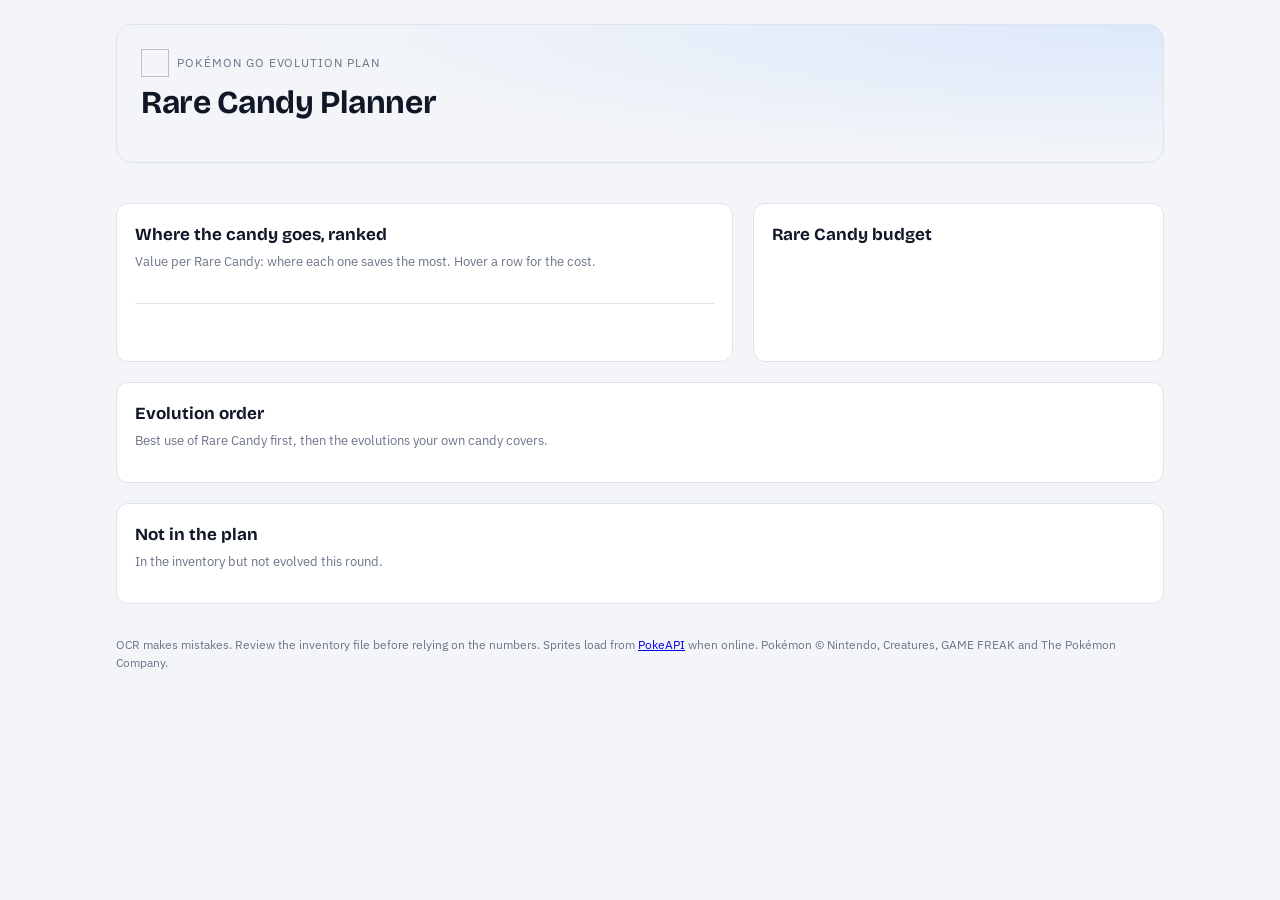
<file: pogo_evo_planner/data/dashboard.html>
<!doctype html>
<meta charset="utf-8">
<meta name="viewport" content="width=device-width, initial-scale=1">
<title>Rare Candy Planner</title>
<link rel="preconnect" href="https://fonts.googleapis.com">
<link rel="stylesheet" href="https://fonts.googleapis.com/css2?family=Bricolage+Grotesque:opsz,wght@12..96,600;12..96,700&family=IBM+Plex+Sans:wght@400;500&family=IBM+Plex+Mono:wght@400;500&display=swap">
<style>
:root {
  --bg: #f3f5f8;
  --surface: #ffffff;
  --ink: #101828;
  --ink-2: #4a5468;
  --ink-3: #6b7588;
  --line: #dfe4ec;
  --grid: #e8ecf2;
  --seq-1: #1f5fbf;
  --seq-2: #5b8fd8;
  --seq-3: #93b5e6;
  --seq-4: #c3d6f2;
  --spare: #e8ecf2;
  --halo: #e9f0fa;
  --hero-1: #dce8fb;
  --hero-2: #f3f5f8;
  --warn-bg: #fff4dc;
  --warn-ink: #6b4500;
  --warn-line: #f0d28a;
  --good: #1a7a46;
  --good-bg: #e3f4ea;
  --display: "Bricolage Grotesque", "Helvetica Neue", Arial, sans-serif;
  --body: "IBM Plex Sans", system-ui, -apple-system, "Segoe UI", sans-serif;
  --mono: "IBM Plex Mono", ui-monospace, "SF Mono", Menlo, monospace;
}
@media (prefers-color-scheme: dark) {
  :root:not([data-theme="light"]) {
    --bg: #0d1219; --surface: #151c26; --ink: #eef2f8; --ink-2: #b4bdcc; --ink-3: #8c97aa;
    --line: #263041; --grid: #1f2836;
    --seq-1: #4f8fe8; --seq-2: #3a6db5; --seq-3: #2c5088; --seq-4: #233d68; --spare: #232d3c;
    --halo: #1c2738; --hero-1: #15243b; --hero-2: #0d1219;
    --warn-bg: #2d2410; --warn-ink: #f2d796; --warn-line: #5a4713; --good: #4cc383; --good-bg: #12301f;
    color-scheme: dark;
  }
}
:root[data-theme="dark"] {
  --bg: #0d1219; --surface: #151c26; --ink: #eef2f8; --ink-2: #b4bdcc; --ink-3: #8c97aa;
  --line: #263041; --grid: #1f2836;
  --seq-1: #4f8fe8; --seq-2: #3a6db5; --seq-3: #2c5088; --seq-4: #233d68; --spare: #232d3c;
  --halo: #1c2738; --hero-1: #15243b; --hero-2: #0d1219;
  --warn-bg: #2d2410; --warn-ink: #f2d796; --warn-line: #5a4713; --good: #4cc383; --good-bg: #12301f;
  color-scheme: dark;
}
* { box-sizing: border-box; }
body { margin: 0; background: var(--bg); color: var(--ink); font-family: var(--body); font-size: 14px; line-height: 1.5; }
.wrap { max-width: 1080px; margin: 0 auto; padding-inline: 16px; padding-block: 24px 48px; display: flex; flex-direction: column; gap: 20px; }
h1, h2 { font-family: var(--display); margin: 0; text-wrap: balance; }
h1 { font-size: 32px; line-height: 1.1; letter-spacing: -0.01em; }
h2 { font-size: 17px; }
.sub { color: var(--ink-2); margin: 8px 0 0; max-width: 62ch; }
.num { font-family: var(--mono); font-variant-numeric: tabular-nums; }
.panel { background: var(--surface); border: 1px solid var(--line); border-radius: 12px; padding: 18px; min-width: 0; }
.panel > h2 + p { color: var(--ink-3); margin: 4px 0 14px; font-size: 13px; }
.grid2 { display: grid; grid-template-columns: minmax(0, 3fr) minmax(0, 2fr); gap: 20px; }
@media (max-width: 760px) { .grid2 { grid-template-columns: minmax(0, 1fr); } }

/* sprites: a soft disc behind each Pokémon; the initial shows when the image can't load */
.spr { display: inline-grid; place-items: center; flex: none; border-radius: 50%; background: var(--halo); overflow: hidden; vertical-align: middle; }
.spr img { width: 100%; height: 100%; object-fit: contain; transform: scale(1.3); }
.spr.art img { transform: none; padding: 8%; }
.spr.none::before { content: attr(data-initial); font-family: var(--display); font-weight: 700; color: var(--ink-3); }

/* hero */
.hero { position: relative; overflow: hidden; border: 1px solid var(--line); border-radius: 16px; padding: 24px;
        background: radial-gradient(120% 140% at 100% 0%, var(--hero-1), var(--hero-2) 70%); }
.hero .eyebrow { display: flex; align-items: center; gap: 8px; font-size: 12px; letter-spacing: .08em; text-transform: uppercase; color: var(--ink-3); margin-bottom: 8px; }
.hero .eyebrow img { width: 28px; height: 28px; image-rendering: pixelated; }
.gallery { display: flex; flex-wrap: wrap; gap: 6px; margin-top: 18px; }
.gallery figure { margin: 0; display: flex; flex-direction: column; align-items: center; gap: 4px; width: 84px; text-align: center; }
.gallery figcaption { font-size: 12px; line-height: 1.25; color: var(--ink-2); }
.gallery .spr { background: var(--surface); box-shadow: 0 1px 0 var(--line), 0 0 0 1px var(--line); }
.gallery-note { font-size: 12px; color: var(--ink-3); margin-top: 6px; }

/* stats */
.stats { display: grid; grid-template-columns: repeat(auto-fit, minmax(190px, 1fr)); gap: 12px; }
.stat { background: var(--surface); border: 1px solid var(--line); border-radius: 12px; padding: 14px 16px; }
.stat .k { font-size: 12px; letter-spacing: .06em; text-transform: uppercase; color: var(--ink-3); }
.stat .v { font-family: var(--mono); font-size: 28px; font-weight: 500; margin-top: 2px; font-variant-numeric: tabular-nums; }
.stat .v small { font-size: 16px; color: var(--ink-3); }
.stat .n { font-size: 12px; color: var(--ink-3); }
.meter { height: 6px; border-radius: 99px; background: var(--spare); margin: 8px 0 6px; overflow: hidden; }
.meter i { display: block; height: 100%; background: var(--seq-1); border-radius: 99px; }

/* ranked bars */
.rank { display: flex; flex-direction: column; gap: 12px; }
.row, .axis { display: grid; grid-template-columns: 40px 104px minmax(0, 1fr); gap: 10px; align-items: center; }
.row { cursor: default; border-radius: 8px; outline-offset: 4px; }
.row .name { font-weight: 500; line-height: 1.3; min-width: 0; overflow-wrap: anywhere; }
.row .name span { display: block; font-size: 12px; color: var(--ink-3); font-weight: 400; }
.track { position: relative; height: 26px; background: repeating-linear-gradient(90deg, transparent 0 calc(25% - 1px), var(--grid) calc(25% - 1px) 25%); }
.bar { height: 100%; background: linear-gradient(90deg, var(--seq-2), var(--seq-1)); border-radius: 0 6px 6px 0; min-width: 2px; transition: opacity .15s; }
.val { position: absolute; top: 50%; transform: translateY(-50%); font-family: var(--mono); font-size: 12px; padding-left: 6px; white-space: nowrap; }
.rank:hover .row:not(:hover) .bar { opacity: .45; }
.row:hover .bar, .row:focus-visible .bar { opacity: 1; }
.axis { margin-top: 6px; }
.axis div { display: flex; justify-content: space-between; font-family: var(--mono); font-size: 11px; color: var(--ink-3); }
.tip { margin-top: 12px; min-height: 40px; font-size: 13px; color: var(--ink-2); border-top: 1px solid var(--line); padding-top: 10px; }

/* budget */
.budget { display: flex; gap: 2px; height: 34px; }
.budget i { display: block; height: 100%; border-radius: 4px; }
.legend { list-style: none; padding: 0; margin: 14px 0 0; display: flex; flex-direction: column; gap: 6px; }
.legend li { display: grid; grid-template-columns: 12px 26px 1fr auto; gap: 10px; align-items: center; }
.legend .sw { width: 12px; height: 12px; border-radius: 3px; }

/* evolution cards */
.paths { display: grid; grid-template-columns: repeat(auto-fit, minmax(270px, 1fr)); gap: 12px; }
.path { border: 1px solid var(--line); border-radius: 12px; padding: 14px; display: flex; flex-direction: column; gap: 10px;
        background: linear-gradient(180deg, var(--halo), transparent 55%); }
.path .top { display: flex; align-items: center; gap: 8px; }
.path .top b { font-family: var(--display); font-size: 15px; }
.badge { display: inline-grid; place-items: center; min-width: 24px; height: 24px; padding: 0 6px; border-radius: 99px; background: var(--seq-1); color: #fff; font-family: var(--mono); font-size: 12px; font-weight: 500; }
.path .rk { font-family: var(--mono); font-size: 12px; color: var(--ink-3); margin-left: auto; white-space: nowrap; }
.evo { display: flex; align-items: flex-start; justify-content: center; gap: 4px; padding: 6px 0; }
.stage { display: flex; flex-direction: column; align-items: center; gap: 4px; text-align: center; width: 96px; }
.stage .nm { font-size: 13px; font-weight: 500; line-height: 1.25; }
.stage .lb { font-size: 12px; color: var(--ink-3); font-family: var(--mono); }
.go { align-self: center; color: var(--ink-3); font-size: 18px; margin-top: -24px; }
.new { white-space: nowrap; font-size: 11px; font-weight: 500; color: var(--good); background: var(--good-bg); border-radius: 99px; padding: 0 8px; }
.path .foot { border-top: 1px dashed var(--line); padding-top: 8px; display: flex; justify-content: space-between; gap: 8px; flex-wrap: wrap; }
.notes { font-size: 12px; color: var(--ink-2); }

/* skipped */
.chips { display: flex; flex-wrap: wrap; gap: 6px; }
.chip { display: inline-flex; align-items: center; gap: 6px; background: var(--bg); border: 1px solid var(--line); border-radius: 99px; padding: 2px 10px 2px 2px; font-size: 13px; }
.chip .lb { color: var(--ink-3); font-family: var(--mono); font-size: 11px; }

.warn { background: var(--warn-bg); color: var(--warn-ink); border: 1px solid var(--warn-line); border-radius: 12px; padding: 14px 16px; }
.warn b { font-family: var(--display); }
.warn p { margin: 4px 0 0; }

.foot { color: var(--ink-3); font-size: 12px; }
.empty { color: var(--ink-3); font-size: 13px; }
h3 { font-family: var(--display); font-size: 14px; margin: 18px 0 8px; color: var(--ink-2); }
[hidden] { display: none !important; }
</style>

<div class="wrap">
  <header class="hero">
    <div class="eyebrow"><img alt="" id="candy-icon">Pokémon GO evolution plan</div>
    <h1>Rare Candy Planner</h1>
    <p class="sub" id="source"></p>
    <div class="gallery" id="gallery"></div>
    <p class="gallery-note" id="gallery-note" hidden></p>
  </header>
  <div class="warn" id="warn" role="note" hidden></div>
  <section class="stats" id="stats" aria-label="Summary"></section>
  <div class="grid2">
    <section class="panel">
      <h2>Where the candy goes, ranked</h2>
      <p>Value per Rare Candy: where each one saves the most. Hover a row for the cost.</p>
      <div class="rank" id="rank"></div>
      <div class="axis" id="axis"></div>
      <div class="tip" id="tip"></div>
    </section>
    <section class="panel">
      <h2>Rare Candy budget</h2>
      <p id="budget-sub"></p>
      <div class="budget" id="budget" role="img"></div>
      <ul class="legend" id="legend"></ul>
    </section>
  </div>
  <section class="panel">
    <h2>Evolution order</h2>
    <p>Best use of Rare Candy first, then the evolutions your own candy covers.</p>
    <div class="paths" id="paths"></div>
    <div id="free"></div>
  </section>
  <section class="panel">
    <h2>Not in the plan</h2>
    <p>In the inventory but not evolved this round.</p>
    <div id="skipped"></div>
  </section>
  <p class="foot">OCR makes mistakes. Review the inventory file before relying on the numbers.
    Sprites load from <a href="https://github.com/PokeAPI/sprites">PokeAPI</a> when online.
    Pokémon © Nintendo, Creatures, GAME FREAK and The Pokémon Company.</p>
</div>

<script>
var DATA = /*DATA*/null;
var $ = function (id) { return document.getElementById(id); };
function el(tag, cls, text) { var e = document.createElement(tag); if (cls) e.className = cls; if (text != null) e.textContent = text; return e; }
function title(s) { return s.replace(/_/g, ' ').toLowerCase().replace(/(^| )\w/g, function (m) { return m.toUpperCase(); }); }
function fmt(n) { return Math.round(n).toLocaleString(); }
function arrow(into) { into.appendChild(el('span', 'go', '→')); }
// the Pokémon being evolved (Naclstack), not the family it belongs to (Nacli)
function who(f) {
  var names = [];
  f.paths.forEach(function (p) { var n = title(p.species); if (names.indexOf(n) < 0) names.push(n); });
  return names.length ? names.join(" / ") : title(f.family);
}
// species each family's plan ends on (Garganacl), first path first
function targets(f) {
  var out = [];
  f.paths.forEach(function (p) { var t = p.steps.length && p.steps[p.steps.length - 1].to; if (t && out.indexOf(t) < 0) out.push(t); });
  return out;
}
var SPRITES = 'https://raw.githubusercontent.com/PokeAPI/sprites/master/sprites/';
// art: official artwork (large) instead of the small game sprite
function sprite(sp, size, art) {
  var w = el('span', 'spr' + (art ? ' art' : ''));
  w.style.width = w.style.height = size + 'px';
  w.style.fontSize = Math.round(size * 0.42) + 'px';
  w.setAttribute('data-initial', title(sp).charAt(0));
  var n = DATA.dex && DATA.dex[sp];
  if (!n) { w.classList.add('none'); return w; }
  var img = el('img'); img.alt = ''; img.loading = 'lazy'; img.decoding = 'async'; img.width = img.height = size;
  img.onerror = function () { img.remove(); w.classList.add('none'); };
  img.src = SPRITES + (art ? 'pokemon/other/official-artwork/' : 'pokemon/') + n + '.png';
  w.appendChild(img);
  return w;
}
var SEQ = ['var(--seq-1)', 'var(--seq-2)', 'var(--seq-3)', 'var(--seq-4)'];

var spend = DATA.families.filter(function (f) { return f.rare_candy > 0; });
var own = DATA.families.filter(function (f) { return f.rare_candy === 0; });
function perRare(f) { return f.rare_candy ? f.value / f.rare_candy : 0; }
spend.sort(function (a, b) { return perRare(b) - perRare(a); });   // best use of Rare Candy first
own.sort(function (a, b) { return b.value - a.value; });

$('candy-icon').src = SPRITES + 'items/rare-candy.png';
$('candy-icon').onerror = function () { this.remove(); };
$('source').textContent = (DATA.source ? 'Plan built from ' + DATA.source + '. ' : '') +
  'Families using Rare Candy are ranked by value per Rare Candy: where it saves the most walking.';

// hero gallery: every species the plan evolves into
var newCount = 0, goals = [];
spend.concat(own).forEach(function (f) {
  f.paths.forEach(function (p) {
    if (!p.steps.length) return;
    var last = p.steps[p.steps.length - 1];
    if (goals.indexOf(last.to) < 0) { goals.push(last.to); if (last.new_dex) newCount++; }
  });
});
goals.forEach(function (sp) {
  var fig = el('figure'); fig.appendChild(sprite(sp, 64, true)); fig.appendChild(el('figcaption', null, title(sp)));
  $('gallery').appendChild(fig);
});
if (goals.length) {
  $('gallery-note').hidden = false;
  $('gallery-note').textContent = 'The plan evolves into ' + goals.length + ' species' +
    (newCount ? ', ' + newCount + ' of them new to your Pokédex.' : '.');
}

if (DATA.missing_candy.length) {
  var w = $('warn'); w.hidden = false;
  w.appendChild(el('b', null, 'Candy counts are missing.'));
  w.appendChild(el('p', null, 'No owned-candy count for ' + DATA.missing_candy.map(title).join(', ') +
    '. These can still evolve into a species you don’t have, but the plan assumes you have none of ' +
    'their candy, so it may skip them or show more Rare Candy than they need. ' +
    'Open one detail screen per family in the recording, or add the counts to the inventory file.'));
}

[['Rare Candy used', [DATA.used, ' / ' + DATA.available], 'check against the game', DATA.available ? DATA.used / DATA.available : 0],
 ['Plan value', [fmt(DATA.total_value)], 'km-equivalent of buddy walking'],
 ['Families to evolve', [String(spend.length + own.length)], spend.length + ' with Rare Candy, ' + own.length + ' with your own candy']
].forEach(function (s) {
  var d = el('div', 'stat'); d.appendChild(el('div', 'k', s[0]));
  var v = el('div', 'v', s[1][0]); if (s[1][1]) v.appendChild(el('small', null, s[1][1])); d.appendChild(v);
  if (s[3] != null) { var m = el('div', 'meter'); var fill = el('i'); fill.style.width = (s[3] * 100) + '%'; m.appendChild(fill); d.appendChild(m); }
  d.appendChild(el('div', 'n', s[2])); $('stats').appendChild(d);
});

// ranked bars on a rounded scale
var peak = Math.max.apply(null, spend.map(perRare).concat([1]));
var mag = Math.pow(10, Math.floor(Math.log10(peak)));
var max = Math.ceil(peak / mag * 2) / 2 * mag;
var tip = $('tip');
if (!spend.length) $('rank').appendChild(el('p', 'empty', 'No Rare Candy spend recommended.'));
spend.forEach(function (f, i) {
  var pct = perRare(f) / max * 100;
  var row = el('div', 'row'); row.tabIndex = 0;
  row.appendChild(sprite(targets(f)[0] || f.family, 40));
  var name = el('div', 'name', who(f)); name.appendChild(el('span', null, fmt(f.rare_candy) + ' Rare Candy'));
  var track = el('div', 'track'); var bar = el('div', 'bar'); bar.style.width = pct + '%'; track.appendChild(bar);
  var val = el('span', 'val', perRare(f).toFixed(1));
  if (pct > 85) { val.style.right = 'calc(' + (100 - pct) + '% + 6px)'; val.style.color = '#fff'; } else { val.style.left = pct + '%'; }
  track.appendChild(val); row.appendChild(name); row.appendChild(track);
  var show = function () {
    tip.textContent = '#' + (i + 1) + ' ' + who(f) + ' → ' + targets(f).map(title).join(' / ') + ': ' +
      fmt(f.candy_used) + ' candy (' + fmt(f.candy_owned) + ' owned + ' + fmt(f.rare_candy) + ' Rare Candy), ' +
      perRare(f).toFixed(1) + ' value per Rare Candy, saves about ' + fmt(f.km_saved) + ' km of walking.';
  };
  row.addEventListener('mouseenter', show); row.addEventListener('focus', show);
  $('rank').appendChild(row);
});
if (spend.length) {
  var ax = el('div'); $('axis').appendChild(el('span')); $('axis').appendChild(el('span')); $('axis').appendChild(ax);
  for (var t = 0; t <= 4; t++) ax.appendChild(el('span', null, fmt(max * t / 4)));
  tip.textContent = 'Hover or focus a row to see its cost.';
} else { $('axis').hidden = true; tip.hidden = true; }

// budget
var left = DATA.available - DATA.used;
var segs = spend.map(function (f, i) { return { n: who(f), sp: targets(f)[0] || f.family, v: f.rare_candy, c: SEQ[Math.min(i, SEQ.length - 1)] }; });
if (left > 0) segs.push({ n: 'Left over', v: left, c: 'var(--spare)', edge: true });
$('budget-sub').textContent = DATA.available + ' available, ' + DATA.used + ' spent.';
$('budget').setAttribute('aria-label', 'Budget: ' + segs.map(function (s) { return s.n + ' ' + s.v; }).join(', '));
segs.forEach(function (s) {
  var b = el('i'); b.style.flex = String(s.v); b.style.background = s.c; $('budget').appendChild(b);
  var li = el('li'); var sw = el('span', 'sw'); sw.style.background = s.c; if (s.edge) sw.style.border = '1px solid var(--line)';
  li.appendChild(sw); li.appendChild(s.sp ? sprite(s.sp, 26) : el('span'));
  li.appendChild(el('span', null, s.n)); li.appendChild(el('span', 'num', fmt(s.v))); $('legend').appendChild(li);
});

// evolution order
function stage(sp, sub, art, isNew) {
  var s = el('div', 'stage'); s.appendChild(sprite(sp, art ? 84 : 60, art));
  s.appendChild(el('div', 'nm', title(sp)));
  if (sub) s.appendChild(el('div', 'lb', sub));
  if (isNew) { var nb = el('span', 'new', 'New'); nb.title = 'Not in your Pokédex yet'; s.appendChild(nb); }
  return s;
}
function pathCards(list, into, startRank) {
  list.forEach(function (f, i) {
    var c = el('div', 'path'); var head = el('div', 'top');
    if (startRank) head.appendChild(el('span', 'badge', String(startRank + i)));
    head.appendChild(el('b', null, who(f)));
    head.appendChild(el('span', 'rk', f.rare_candy ? perRare(f).toFixed(1) + ' per Rare Candy' : 'own candy'));
    c.appendChild(head);
    var extras = [];
    f.paths.forEach(function (p) {
      var e = el('div', 'evo'); e.appendChild(stage(p.species, null, false, false));
      p.steps.forEach(function (st) { arrow(e); e.appendChild(stage(st.to, null, true, st.new_dex)); });
      c.appendChild(e);
      p.steps.forEach(function (st) {
        if (st.item) extras.push(title(st.to) + ': needs ' + title(st.item.replace(/^ITEM_/, '')));
        st.notes.forEach(function (n) { extras.push(title(st.to) + ': ' + n); });
      });
    });
    if (extras.length) c.appendChild(el('div', 'notes', extras.join('; ')));
    var foot = el('div', 'foot');
    foot.appendChild(el('span', 'num', fmt(f.candy_used) + ' candy'));
    foot.appendChild(el('span', null, f.rare_candy ? fmt(f.candy_owned) + ' owned + ' + fmt(f.rare_candy) + ' Rare Candy'
                                                   : 'your own candy (' + fmt(f.candy_owned) + ' owned)'));
    c.appendChild(foot);
    into.appendChild(c);
  });
}
if (!spend.length && !own.length) $('paths').appendChild(el('p', 'empty', 'No evolutions recommended.'));
pathCards(spend, $('paths'), 1);
if (own.length) {
  $('free').appendChild(el('h3', null, 'Already affordable with your own candy'));
  var g = el('div', 'paths'); $('free').appendChild(g); pathCards(own, g, 0);
}

function chip(sp, label) {
  var c = el('span', 'chip'); c.appendChild(sprite(sp, 26)); c.appendChild(el('span', null, title(sp)));
  if (label) c.appendChild(el('span', 'lb', label));
  return c;
}
// skipped
var skipped = DATA.pokemon.filter(function (p) { return p.status === 'Not planned'; });
if (skipped.length) {
  // one chip per species: "×3" for several, else the specimen's own label
  var bySp = {}, order = [];
  skipped.forEach(function (p) { if (!bySp[p.species]) { bySp[p.species] = []; order.push(p.species); } bySp[p.species].push(p.label); });
  var sc = el('div', 'chips');
  order.forEach(function (sp) { var l = bySp[sp]; sc.appendChild(chip(sp, l.length > 1 ? '×' + l.length : l[0])); });
  $('skipped').appendChild(sc);
} else $('skipped').appendChild(el('p', 'empty', 'Everything is in the plan or fully evolved.'));
if (DATA.unknown.length) $('skipped').appendChild(el('p', 'foot', 'Not in species data: ' + DATA.unknown.map(title).join(', ') + '.'));
if (DATA.unknown_items && DATA.unknown_items.length) $('skipped').appendChild(el('p', 'foot',
  'No evolution uses these items, so the plan ignores them: ' + DATA.unknown_items.join(', ') + '. Check their names in the inventory file.'));

</script>
</file>
